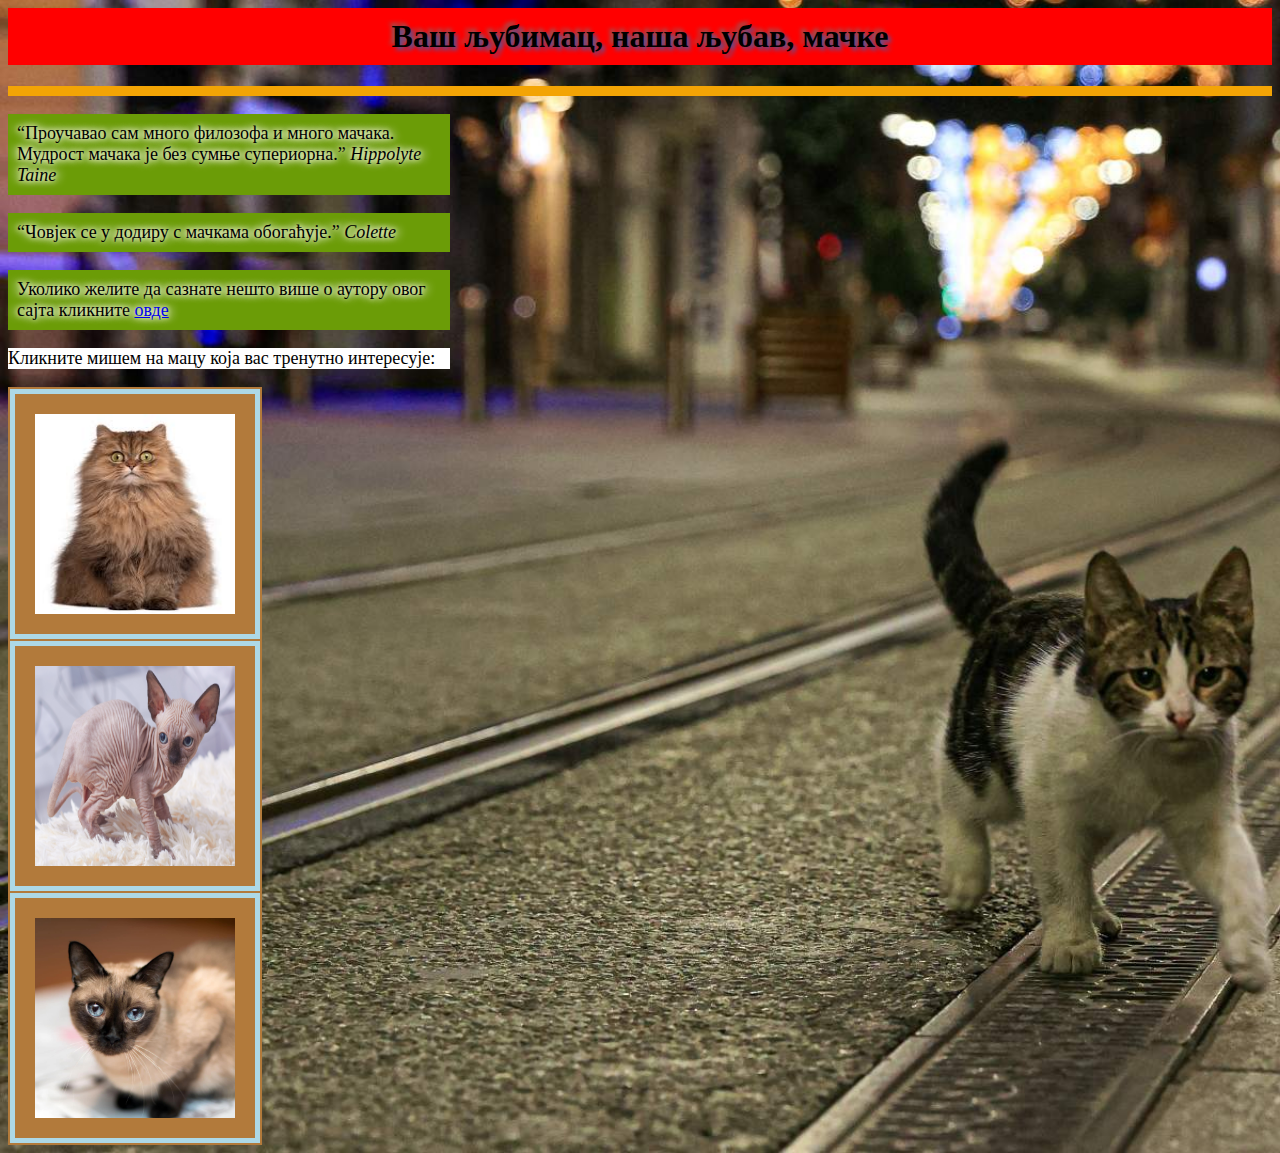
<file: index.html>
<html>
<head>
<meta charset="UTF-8"> 
<title>Мачке које волимо</title>
<link href="stilovi.css"  rel="stylesheet">
</head>
<body class="body">
<h1 class="h1">Ваш љубимац, наша љубав, мачке</h1>
<hr class="hr">
<p class="p">“Проучавао сам много филозофа и много мачака. Мудрост мачака је без сумње супериорна.” <i>Hippolyte Taine</i></p>
<p class="p">“Човјек се у додиру с мачкама обогаћује.” <i>Colette</i></p>
<p class="p">Уколико желите да сазнате нешто више о аутору овог сајта кликните <a href="oautoru.html">овде</a></p>
<p class="p1">Кликните мишем на мацу која вас тренутно интересује:</p>
<table>
<tr><td><a href="persijska.html"><img class="img" src="persijska.jpg"></a></td></tr>
<tr><td><a href="sfinks.html"><img class="img" src="sfinks.jpg"></a></td></tr>
<tr><td><a href="sijamska.html"><img class="img" src="sijamska.jpg"></a></td></tr>
</table>
</body>
</html>
</file>
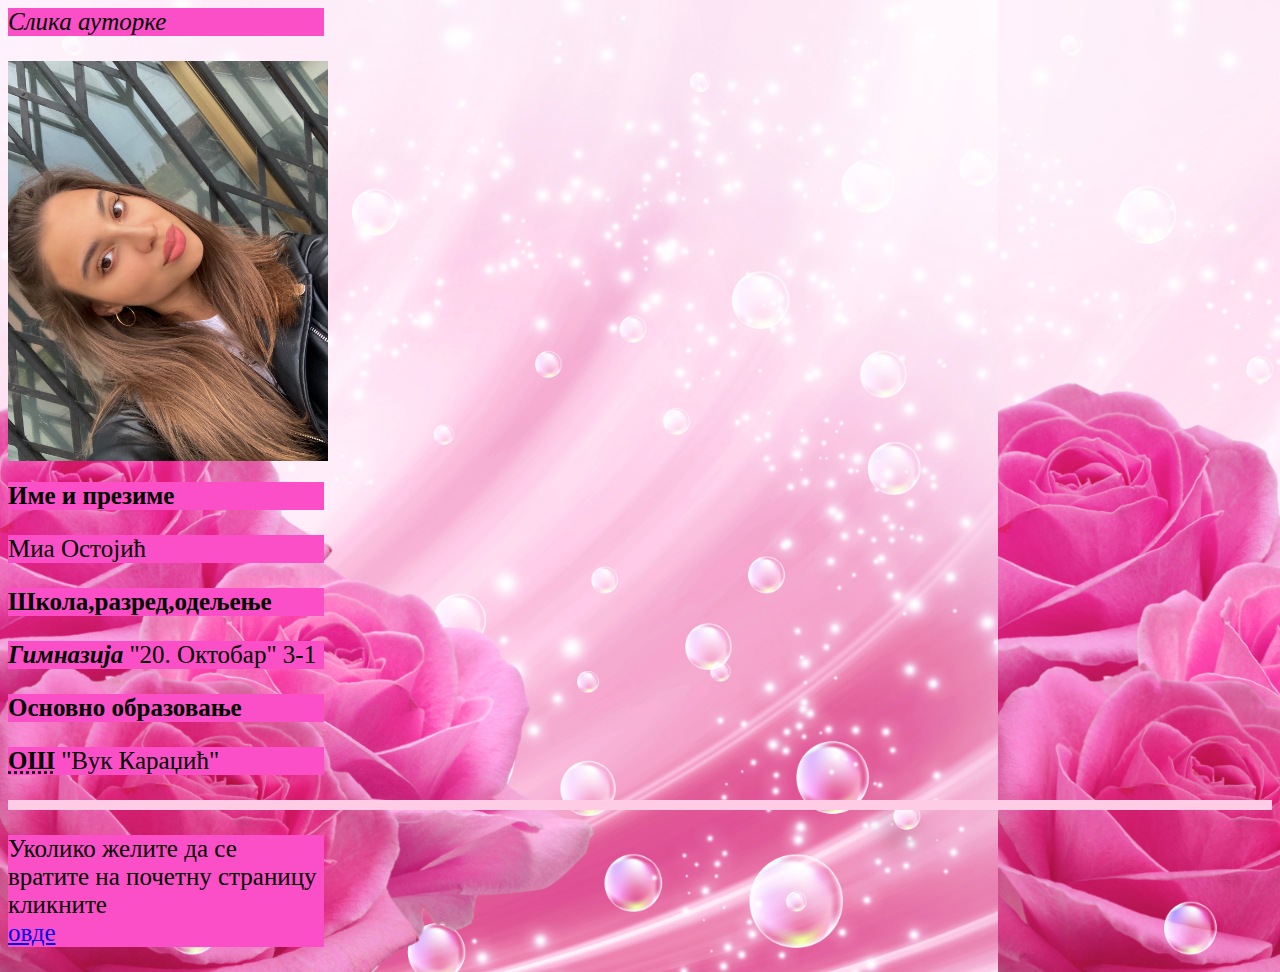
<file: oautoru.html>
<html>
<head>
<meta charset="UTF-8"> 
<title>О ауотру</title>
<link href="stilovi.css"  rel="stylesheet">
</head>
<body class="body1">
<p class="tekst"><i>Слика ауторке</i></p>
<img src="ja.JPG" class="imgja">
<h2 class="tekst">Име и презиме</h2>
<p class="tekst">Миа Остојић </p>
<h2 class="tekst">Школа,разред,одељење
</h2>
<p class="tekst"><b><i>Гимназија</i></b> "20. Октобар" 3-1</p>
<h2 class="tekst">Основно образовање</h2>
<p class="tekst"><abbr title="Основна школа"><b>ОШ</b></abbr> "Вук Караџић"</p>
<hr class="hr2">
<p class="tekst">Уколико желите да се вратите на почетну страницу кликните <a class="tekst" href="index.html">овде</a></p>
</body>
</html>
</file>
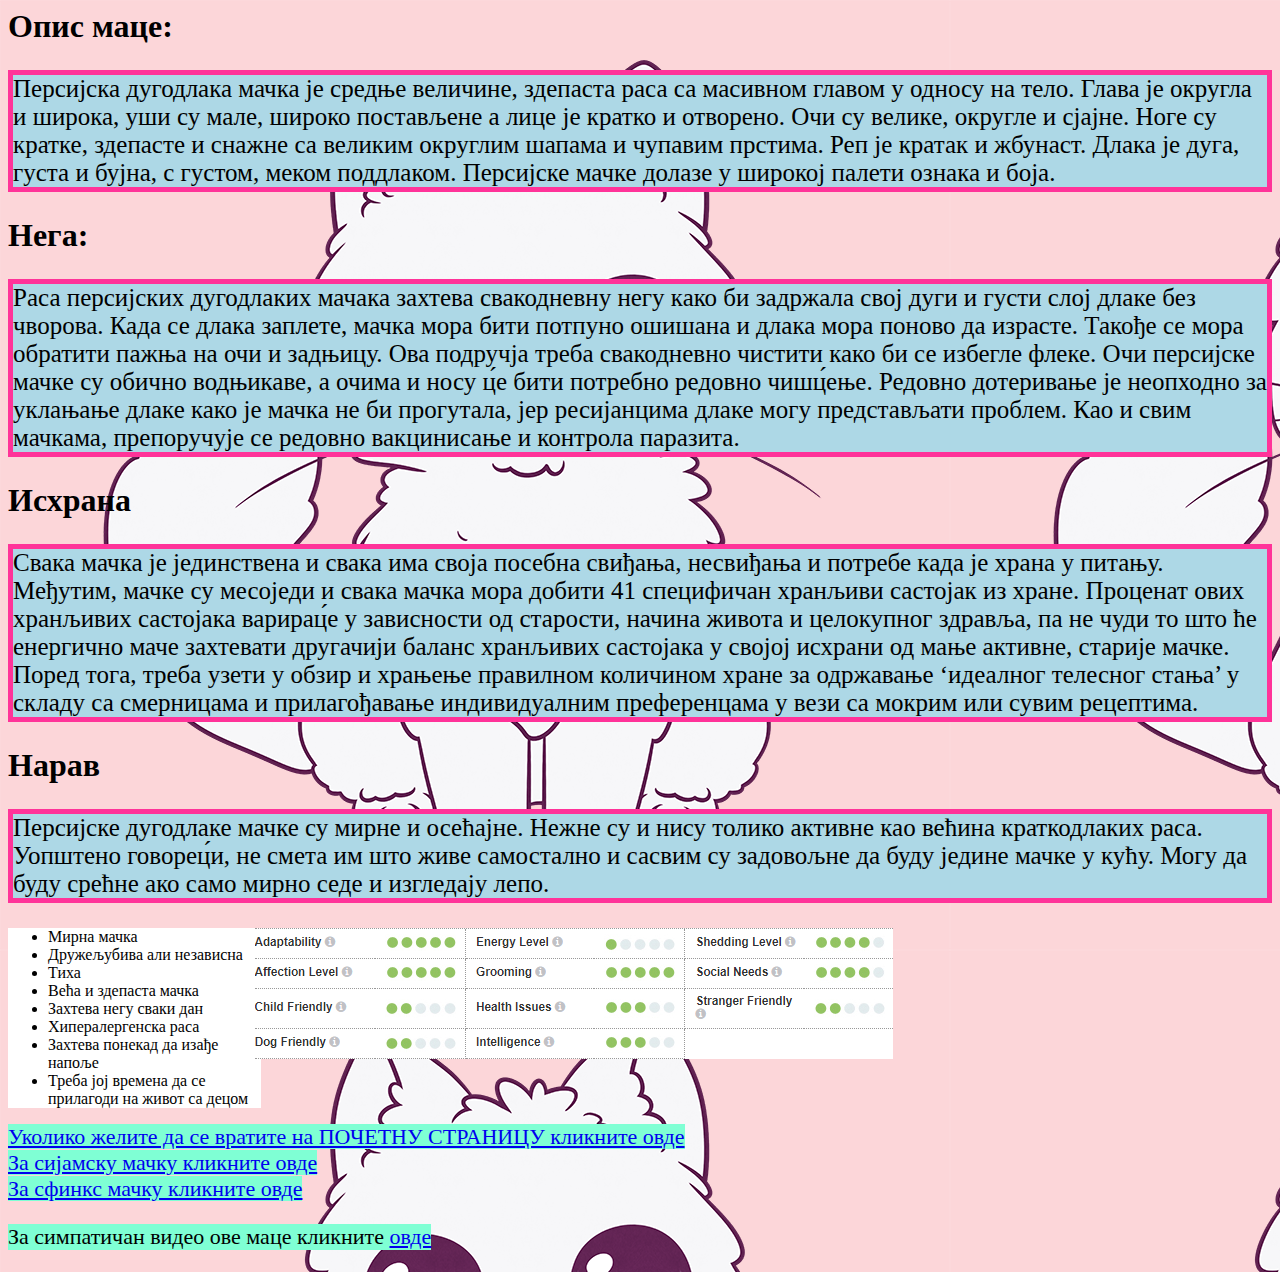
<file: persijska.html>
<html>
<head>
    <meta charset="UTF-8">
    <title>Persijska mačka</title>
    <link href="stilovi.css"  rel="stylesheet">
</head>
<body class="bodyp">
<h1 class="h12">Опис маце:</h1>
<p class="p2">Персијска дугодлака мачка је средње величине, здепаста раса са масивном главом у односу на тело. Глава је округла и широка, уши су мале, широко постављене а лице је кратко и отворено. Очи су велике, округле и сјајне. Ноге су кратке, здепасте и снажне са великим округлим шапама и чупавим прстима. Реп је кратак и жбунаст. Длака је дуга, густа и бујна, с густом, меком поддлаком. Персијске мачке долазе у широкој палети ознака и боја.</p>
<h1 class="h12">Нега:</h1>
<p class="p2">Раса персијских дугодлаких мачака захтева свакодневну негу како би задржала свој дуги и густи слој длаке без чворова. Када се длака заплете, мачка мора бити потпуно ошишана и длака мора поново да израсте. Такође се мора обратити пажња на очи и задњицу. Ова подручја треба свакодневно чистити како би се избегле флеке. Очи персијске мачке су обично водњикаве, а очима и носу ц́е бити потребно редовно чишц́ење. Редовно дотеривање је неопходно за уклањање длаке како је мачка не би прогутала, јер ресијанцима длаке могу представљати проблем. Као и свим мачкама, препоручује се редовно вакцинисање и контрола паразита.</p>
<h1 class="h12">Исхрана</h1>
<p class="p2">Свака мачка је јединствена и свака има своја посебна свиђања, несвиђања и потребе када је храна у питању. Међутим, мачке су месоједи и свака мачка мора добити 41 специфичан хранљиви састојак из хране. Проценат ових хранљивих састојака варирац́е у зависности од старости, начина живота и целокупног здравља, па не чуди то што ће енергично маче захтевати другачији баланс хранљивих састојака у својој исхрани од мање активне, старије мачке. Поред тога, треба узети у обзир и храњење правилном количином хране за одржавање ‘идеалног телесног стања’ у складу са смерницама и прилагођавање индивидуалним преференцама у вези са мокрим или сувим рецептима.</p>
<h1 class="h12">Нарав</h1>
<p class="p2">Персијске дугодлаке мачке су мирне и осећајне. Нежне су и нису толико активне као већина краткодлаких раса. Уопштено говорец́и, не смета им што живе самостално и сасвим су задовољне да буду једине мачке у кућу. Могу да буду срећне ако само мирно седе и изгледају лепо.</p>
<img class="imgp" src="pkarakteristike.png">
<ul>
    <li>Мирна мачка</li>
    <li>Дружељубива али независна</li>
    <li>Тиха</li>
    <li>Већа и здепаста мачка</li>
    <li>Захтева негу сваки дан</li>
    <li>Хипералергенска раса</li>
    <li>Захтева понекад да изађе напоље</li>
    <li>Треба јој времена да се прилагоди на живот са децом</li>

</ul>
<a class="a" href="index.html">Уколико желите да се вратите на ПОЧЕТНУ СТРАНИЦУ кликните овде</a><br>
<a class="a" href="sijamska.html">За сијамску мачку кликните овде</a><br>
<a class="a" href="sfinks.html">За сфинкс мачку кликните овде</a><br>
<p class="a"> За симпатичан видео ове маце кликните <a href="https://www.youtube.com/watch?v=26w5sU3tnRI">овде</a></p>
</body>
</html>
</file>
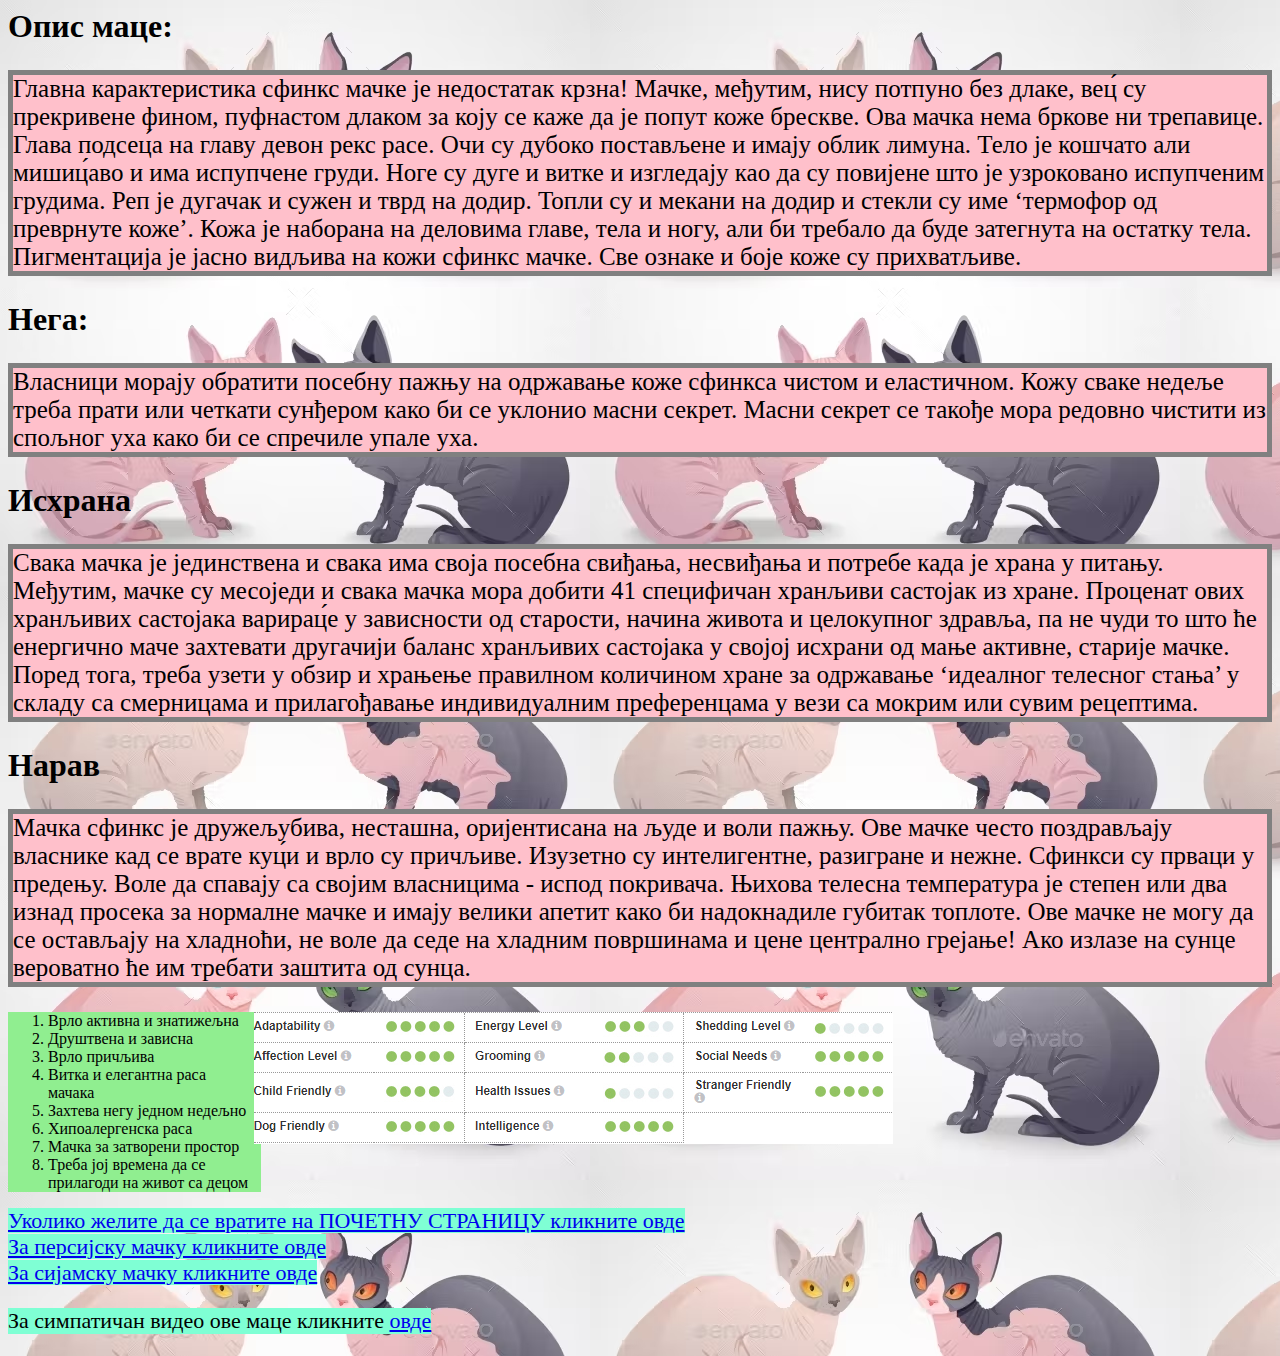
<file: sfinks.html>
<html>
<head>
    <meta charset="UTF-8">
    <title>Sfinks mačka</title>
    <link href="stilovi.css"  rel="stylesheet">
</head>
<body class="bodysf">
    <h1 class="h12">Опис маце:</h1>
    <p class="p23">Главна карактеристика сфинкс мачке је недостатак крзна! Мачке, међутим, нису потпуно без длаке, вец́ су прекривене фином, пуфнастом длаком за коју се каже да је попут коже брескве. Ова мачка нема бркове ни трепавице. Глава подсец́а на главу девон рекс расе. Очи су дубоко постављене и имају облик лимуна. Тело је кошчато али мишиц́аво и има испупчене груди. Ноге су дуге и витке и изгледају као да су повијене што је узроковано испупченим грудима. Реп је дугачак и сужен и тврд на додир. Топли су и мекани на додир и стекли су име ‘термофор од преврнуте коже’. Кожа је наборана на деловима главе, тела и ногу, али би требало да буде затегнута на остатку тела. Пигментација је јасно видљива на кожи сфинкс мачке. Све ознаке и боје коже су прихватљиве.</p>
    <h1 class="h12">Нега:</h1>
    <p class="p23">Власници морају обратити посебну пажњу на одржавање коже сфинкса чистом и еластичном. Кожу сваке недеље треба прати или четкати сунђером како би се уклонио масни секрет. Масни секрет се такође мора редовно чистити из спољног уха како би се спречиле упале уха.</p>
    <h1 class="h12">Исхрана</h1>
    <p class="p23">Свака мачка је јединствена и свака има своја посебна свиђања, несвиђања и потребе када је храна у питању. Међутим, мачке су месоједи и свака мачка мора добити 41 специфичан хранљиви састојак из хране. Проценат ових хранљивих састојака варирац́е у зависности од старости, начина живота и целокупног здравља, па не чуди то што ће енергично маче захтевати другачији баланс хранљивих састојака у својој исхрани од мање активне, старије мачке. Поред тога, треба узети у обзир и храњење правилном количином хране за одржавање ‘идеалног телесног стања’ у складу са смерницама и прилагођавање индивидуалним преференцама у вези са мокрим или сувим рецептима.</p>
    <h1 class="h12">Нарав</h1>
    <p class="p23">Мачка сфинкс је дружељубива, несташна, оријентисана на људе и воли пажњу. Ове мачке често поздрављају власнике кад се врате куц́и и врло су причљиве. Изузетно су интелигентне, разигране и нежне. Сфинкси су прваци у предењу. Воле да спавају са својим власницима - испод покривача. Њихова телесна температура је степен или два изнад просека за нормалне мачке и имају велики апетит како би надокнадиле губитак топлоте. Ове мачке не могу да се остављају на хладноћи, не воле да седе на хладним површинама и цене централно грејање! Ако излазе на сунце вероватно ће им требати заштита од сунца.</p>
    <img class="imgp" src="sfkarakteristike.png">
    <ol>
        <li>Врло активна и знатижељна</li>
        <li>Друштвена и зависна</li>
        <li>Врло причљива</li>
        <li>Витка и елегантна раса мачака</li>
        <li>Захтева негу једном недељно</li>
        <li>Хипоалергенска раса</li>
        <li>Мачка за затворени простор</li>
        <li>Треба јој времена да се прилагоди на живот са децом</li>
    
    </ol>
    <a class="a" href="index.html">Уколико желите да се вратите на ПОЧЕТНУ СТРАНИЦУ кликните овде</a><br>
    <a class="a" href="persijska.html">За персијску мачку кликните овде</a><br>
    <a class="a" href="sijamska.html">За сијамску мачку кликните овде</a><br>
    <p class="a"> За симпатичан видео ове маце кликните <a href="https://www.youtube.com/watch?v=Y0u7WGOXCf0">овде</a></p>
    </body>
</html>
</file>
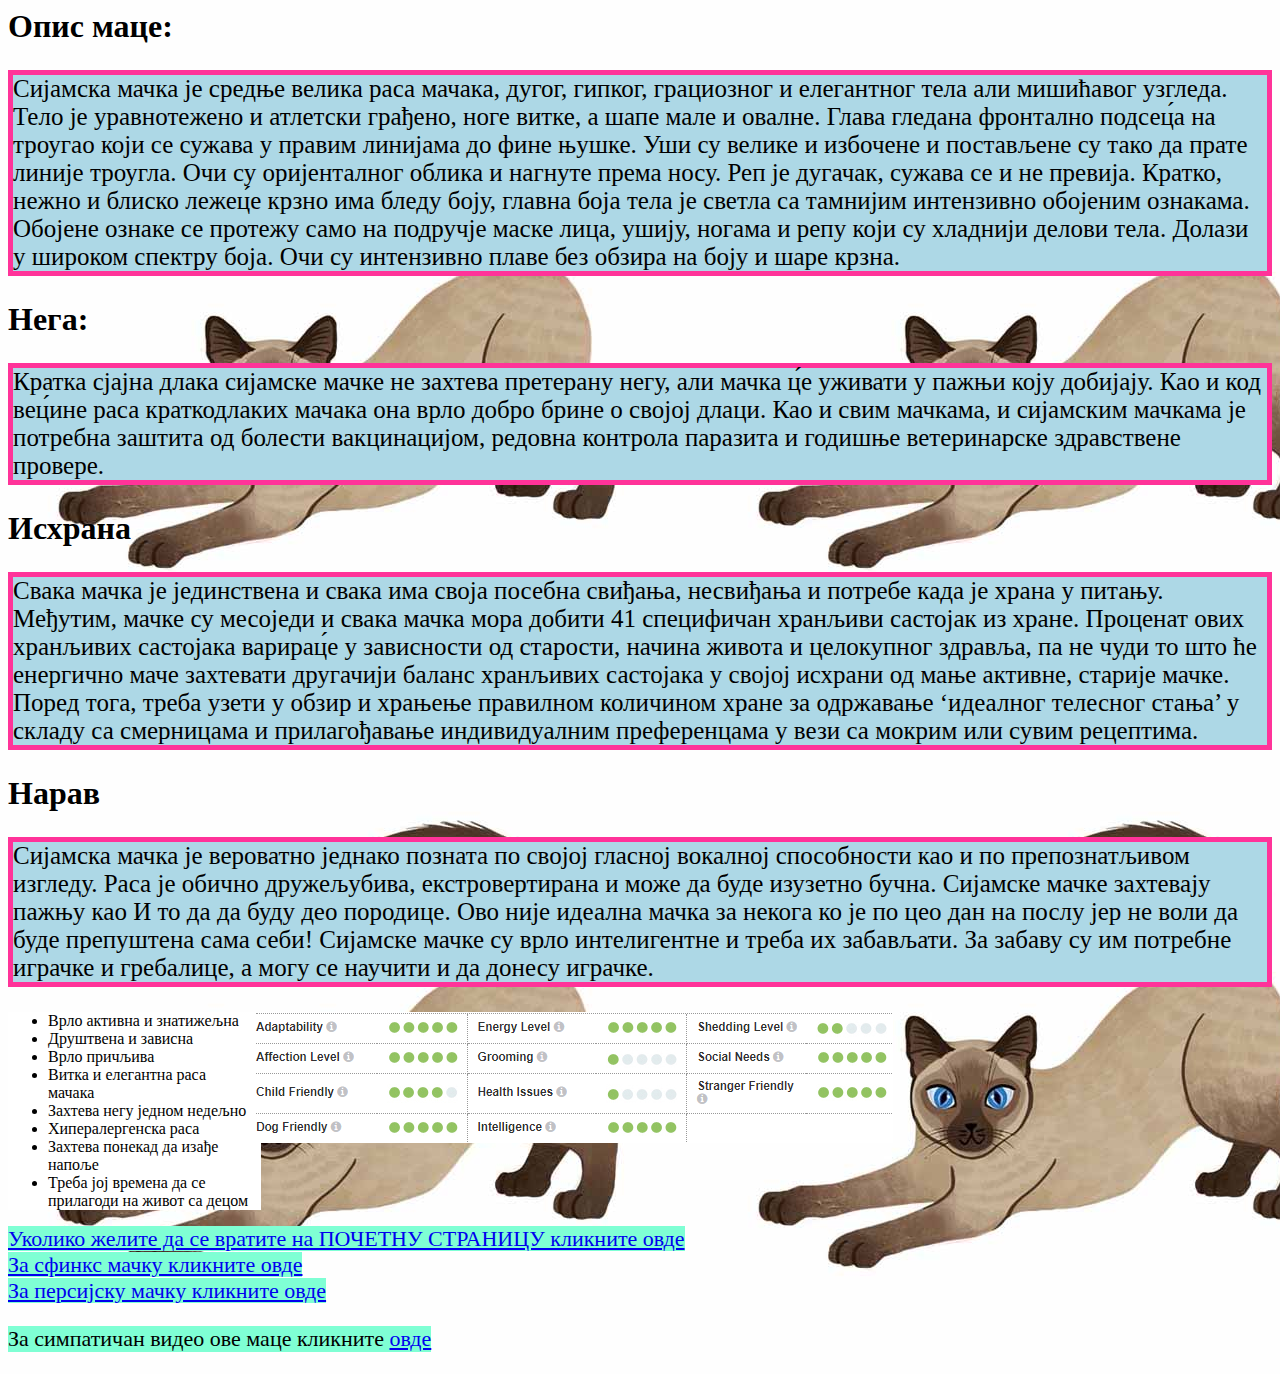
<file: sijamska.html>
<html>
<head>
    <meta charset="UTF-8">
    <title>Sijamska mačka</title>
    <link href="stilovi.css"  rel="stylesheet">
</head>
<body class="bodys">
    <h1 class="hs">Опис маце:</h1>
    <p class="p2">Сијамска мачка је средње велика раса мачака, дугог, гипког, грациозног и елегантног тела али мишићавог узгледа. Тело је уравнотежено и атлетски грађено, ноге витке, а шапе мале и овалне. Глава гледана фронтално подсец́а на троугао који се сужава у правим линијама до фине њушке. Уши су велике и избочене и постављене су тако да прате линије троугла. Очи су оријенталног облика и нагнуте према носу. Реп је дугачак, сужава се и не превија. Кратко, нежно и блиско лежец́е крзно има бледу боју, главна боја тела је светла са тамнијим интензивно обојеним ознакама. Обојене ознаке се протежу само на подручје маске лица, ушију, ногама и репу који су хладнији делови тела. Долази у широком спектру боја. Очи су интензивно плаве без обзира на боју и шаре крзна.</p>
    <h1 class="hs">Нега:</h1>
    <p class="p2">Кратка сјајна длака сијамске мачке не захтева претерану негу, али мачка ц́е уживати у пажњи коју добијају. Као и код вец́ине раса краткодлаких мачака она врло добро брине о својој длаци. Као и свим мачкама, и сијамским мачкама је потребна заштита од болести вакцинацијом, редовна контрола паразита и годишње ветеринарске здравствене провере.</p>
    <h1 class="hs">Исхрана</h1>
    <p class="p2">Свака мачка је јединствена и свака има своја посебна свиђања, несвиђања и потребе када је храна у питању. Међутим, мачке су месоједи и свака мачка мора добити 41 специфичан хранљиви састојак из хране. Проценат ових хранљивих састојака варирац́е у зависности од старости, начина живота и целокупног здравља, па не чуди то што ће енергично маче захтевати другачији баланс хранљивих састојака у својој исхрани од мање активне, старије мачке. Поред тога, треба узети у обзир и храњење правилном количином хране за одржавање ‘идеалног телесног стања’ у складу са смерницама и прилагођавање индивидуалним преференцама у вези са мокрим или сувим рецептима.</p>
    <h1 class="hs">Нарав</h1>
    <p class="p2">Сијамска мачка је вероватно једнако позната по својој гласној вокалној способности као и по препознатљивом изгледу. Раса је обично дружељубива, екстровертирана и може да буде изузетно бучна. Сијамске мачке захтевају пажњу као И то да да буду део породице. Ово није идеална мачка за некога ко је по цео дан на послу јер не воли да буде препуштена сама себи! Сијамске мачке су врло интелигентне и треба их забављати. За забаву су им потребне играчке и гребалице, а могу се научити и да донесу играчке.</p>
    <img class="imgp" src="skarakteristike.png">
    <ul>
        <li>Врло активна и знатижељна</li>
        <li>Друштвена и зависна</li>
        <li>Врло причљива</li>
        <li>Витка и елегантна раса мачака</li>
        <li>Захтева негу једном недељно</li>
        <li>Хипералергенска раса</li>
        <li>Захтева понекад да изађе напоље</li>
        <li>Треба јој времена да се прилагоди на живот са децом</li>
    
    </ul>
    <a class="a" href="index.html">Уколико желите да се вратите на ПОЧЕТНУ СТРАНИЦУ кликните овде</a><br>
    <a class="a" href="sfinks.html">За сфинкс мачку кликните овде</a><br>
    <a class="a" href="persijska.html">За персијску мачку кликните овде</a><br>
    <p class="a"> За симпатичан видео ове маце кликните <a href="https://www.youtube.com/watch?v=JAC-s8cWJxQ&ab_channel=FourCatsForCats">овде</a></p>
    </body>
</html>
</file>
<file: stilovi.css>
.body{
    background-image: url("pozadina.jpg");
    background-size: cover;
}
.h1{
  color: black;
  text-align: center;
  background-color: red;
  padding: 10px;
  text-shadow: 3px 3px 4px #559, -3px -3px 4px #955;
}
.p{
    color: black;
    background-color: #6B9C07;
    margin-right: 65%;
    font-size: 18px;
    text-shadow: 0px 0px 5px #ffc, 4px 0px 8px #fff, -4px 0px 8px #fff;
	padding: 0.5em;
}
.hr{
    border: solid 5px #F3A405;
}
table{
    background-color: #B27A3B;
}
td{
    border: solid 5px lightblue;
    padding: 20px;
}
.img{
    width: 200px;
    height: 200px;
}
.p1{
    color: black;
    background-color: white;
    margin-right: 65%;
    font-size: 18px;
}
.bodyp{
    background-image: url("pozadina1.png");
    background-size: auto;
}
.h12{
    text-align: left;
    color:black;
    
}
.p2{
    border-color: #FF3399;
    border-style: solid;
    border-width: 5px;
    font-size: 25px;
    background-color: lightblue;
}
ul{
    background-color: white;
    margin-right: 80%;
}
ol{
    background-color: lightgreen;
    margin-right: 80%;
}
h2{

}

.bodysf{
    background-image: url("pozadina2.avif");
    background-size: auto;
}
.p23{
    border-color: gray;
    border-style: solid;
    border-width: 5px;
    font-size: 25px;
    background-color: pink;
}
.a{
    background-color: aquamarine;
    font-size: 22px;
    width: fit-content;
}
.bodys{
    background-image: url("pozadina3.jpg");
    background-size: auto;
}
.imgja{
    width: 320px;
    height: 400px;
}
.body1{
    background-image: url("pozadinaa.jpg");
    background-size: contain;
}
.tekst{
    background-color: #FA4FC7;
    font-size: 25px;
    margin-right: 75%;
}
.hr2{
    border: solid 5px #FFCCE5;
}
.imgp:hover {
	border: 10px solid #000;
    
}
.imgp{
    float: right;
    margin-right: 30%;
}
</file>
